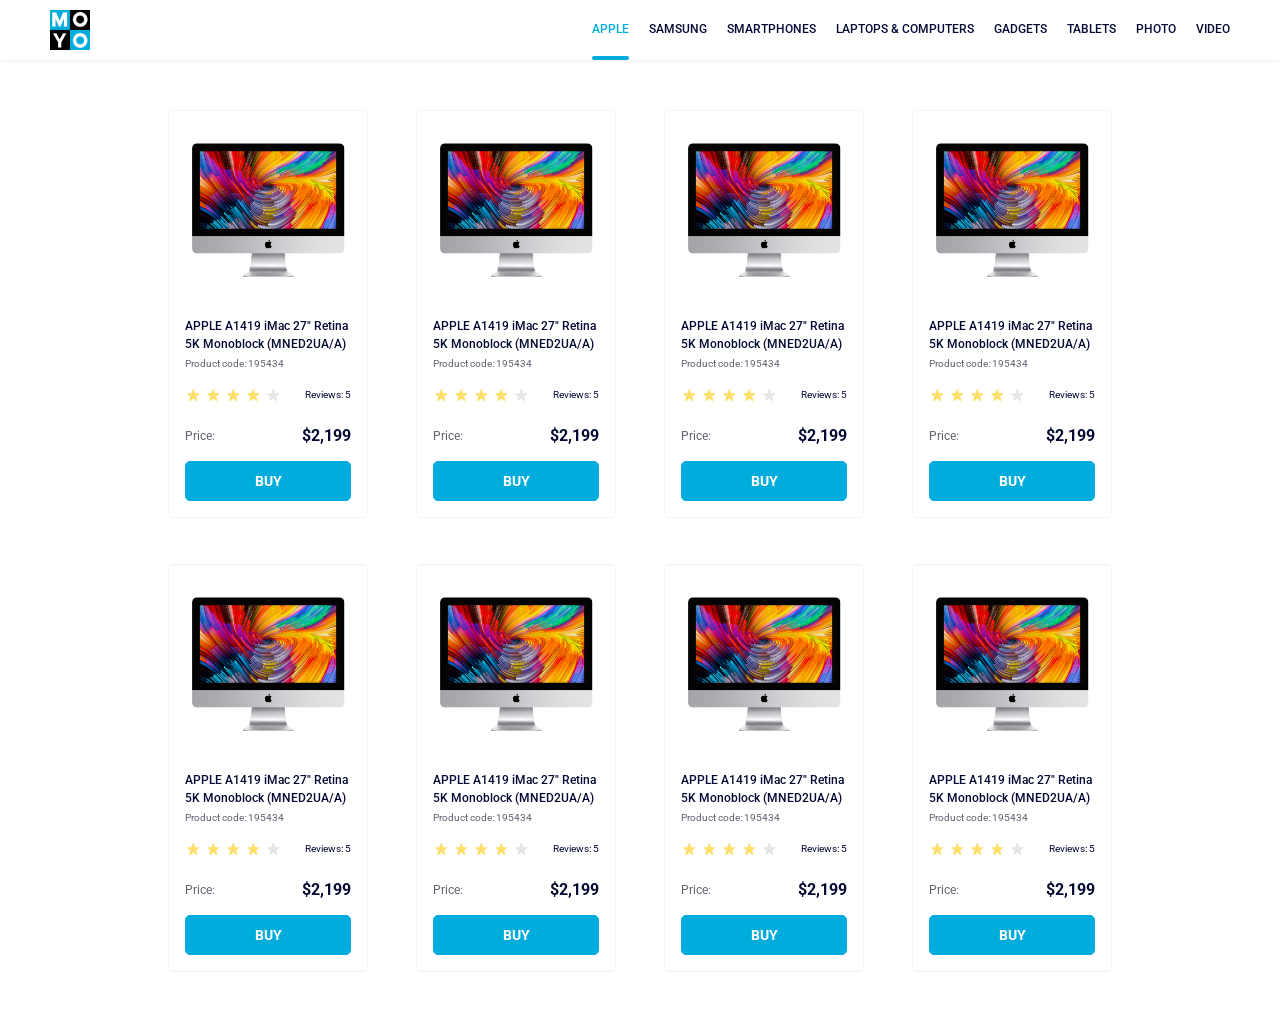
<file: index.html>
<!doctype html><html lang="en"><head><meta charset="UTF-8"><meta name="viewport" content="width=device-width, initial-scale=1.0"><title>Catalog</title><link rel="preconnect" href="https://fonts.gstatic.com"><link href="https://fonts.googleapis.com/css2?family=Roboto:wght@400;500;700&display=swap" rel="stylesheet"><link rel="stylesheet" href="https://cdn.jsdelivr.net/npm/modern-normalize@3.0.1/modern-normalize.min.css"><link rel="stylesheet" href="styles.cff8fa52.css"></head><body> <header class="header"> <a class="logo" href="#" target="_blank"> <img src="logo.6c938e44.png" alt="Moyo"> </a> <nav class="nav"> <ul class="nav__list"> <li class="nav__item"> <a class="is-active nav__link" href="#"> Apple </a> </li> <li class="nav__item"> <a class="nav__link" href="#"> Samsung </a> </li> <li class="nav__item"> <a class="nav__link" href="#"> Smartphones </a> </li> <li class="nav__item"> <a class="nav__link" href="#" data-qa="nav-hover"> Laptops & Computers </a> </li> <li class="nav__item"> <a class="nav__link" href="#"> Gadgets </a> </li> <li class="nav__item"> <a class="nav__link" href="#"> Tablets </a> </li> <li class="nav__item"> <a class="nav__link" href="#"> Photo </a> </li> <li class="nav__item"> <a class="nav__link" href="#"> Video </a> </li> </ul> </nav> </header> <main class="product-cards"> <article class="product-card" data-qa="card"> <img class="product-card__image" src="imac.2690641a.jpeg" alt="apple monoblock"> <h2 class="product-card__title"> APPLE A1419 iMac 27" Retina 5K Monoblock (MNED2UA/A) </h2> <p class="product-card__code">Product code: 195434</p> <div class="product-card__review"> <div class="stars stars--4"> <div class="stars__star"></div> <div class="stars__star"></div> <div class="stars__star"></div> <div class="stars__star"></div> <div class="stars__star"></div> </div> <span class="product-card__review-number">Reviews: 5</span> </div> <div class="product-card__price"> <span>Price:</span> <span class="product-card__price-value">$2,199</span> </div> <a href="#" class="product-card__btn" data-qa="card-hover"> buy </a> </article> <article class="product-card"> <img class="product-card__image" src="imac.2690641a.jpeg" alt="apple monoblock"> <h1 class="product-card__title"> APPLE A1419 iMac 27" Retina 5K Monoblock (MNED2UA/A) </h1> <p class="product-card__code">Product code: 195434</p> <div class="product-card__review"> <div class="stars stars--4"> <div class="stars__star"></div> <div class="stars__star"></div> <div class="stars__star"></div> <div class="stars__star"></div> <div class="stars__star"></div> </div> <span class="product-card__review-number">Reviews: 5</span> </div> <div class="product-card__price"> <span>Price:</span> <span class="product-card__price-value">$2,199</span> </div> <a href="#" class="product-card__btn"> buy </a> </article> <article class="product-card"> <img class="product-card__image" src="imac.2690641a.jpeg" alt="apple monoblock"> <h1 class="product-card__title"> APPLE A1419 iMac 27" Retina 5K Monoblock (MNED2UA/A) </h1> <p class="product-card__code">Product code: 195434</p> <div class="product-card__review"> <div class="stars stars--4"> <div class="stars__star"></div> <div class="stars__star"></div> <div class="stars__star"></div> <div class="stars__star"></div> <div class="stars__star"></div> </div> <span class="product-card__review-number">Reviews: 5</span> </div> <div class="product-card__price"> <span>Price:</span> <span class="product-card__price-value">$2,199</span> </div> <a href="#" class="product-card__btn"> buy </a> </article> <article class="product-card"> <img class="product-card__image" src="imac.2690641a.jpeg" alt="apple monoblock"> <h1 class="product-card__title"> APPLE A1419 iMac 27" Retina 5K Monoblock (MNED2UA/A) </h1> <p class="product-card__code">Product code: 195434</p> <div class="product-card__review"> <div class="stars stars--4"> <div class="stars__star"></div> <div class="stars__star"></div> <div class="stars__star"></div> <div class="stars__star"></div> <div class="stars__star"></div> </div> <span class="product-card__review-number">Reviews: 5</span> </div> <div class="product-card__price"> <span>Price:</span> <span class="product-card__price-value">$2,199</span> </div> <a href="#" class="product-card__btn"> buy </a> </article> <article class="product-card"> <img class="product-card__image" src="imac.2690641a.jpeg" alt="apple monoblock"> <h1 class="product-card__title"> APPLE A1419 iMac 27" Retina 5K Monoblock (MNED2UA/A) </h1> <p class="product-card__code">Product code: 195434</p> <div class="product-card__review"> <div class="stars stars--4"> <div class="stars__star"></div> <div class="stars__star"></div> <div class="stars__star"></div> <div class="stars__star"></div> <div class="stars__star"></div> </div> <span class="product-card__review-number">Reviews: 5</span> </div> <div class="product-card__price"> <span>Price:</span> <span class="product-card__price-value">$2,199</span> </div> <a href="#" class="product-card__btn"> buy </a> </article> <article class="product-card"> <img class="product-card__image" src="imac.2690641a.jpeg" alt="apple monoblock"> <h1 class="product-card__title"> APPLE A1419 iMac 27" Retina 5K Monoblock (MNED2UA/A) </h1> <p class="product-card__code">Product code: 195434</p> <div class="product-card__review"> <div class="stars stars--4"> <div class="stars__star"></div> <div class="stars__star"></div> <div class="stars__star"></div> <div class="stars__star"></div> <div class="stars__star"></div> </div> <span class="product-card__review-number">Reviews: 5</span> </div> <div class="product-card__price"> <span>Price:</span> <span class="product-card__price-value">$2,199</span> </div> <a href="#" class="product-card__btn"> buy </a> </article> <article class="product-card"> <img class="product-card__image" src="imac.2690641a.jpeg" alt="apple monoblock"> <h1 class="product-card__title"> APPLE A1419 iMac 27" Retina 5K Monoblock (MNED2UA/A) </h1> <p class="product-card__code">Product code: 195434</p> <div class="product-card__review"> <div class="stars stars--4"> <div class="stars__star"></div> <div class="stars__star"></div> <div class="stars__star"></div> <div class="stars__star"></div> <div class="stars__star"></div> </div> <span class="product-card__review-number">Reviews: 5</span> </div> <div class="product-card__price"> <span>Price:</span> <span class="product-card__price-value">$2,199</span> </div> <a href="#" class="product-card__btn"> buy </a> </article> <article class="product-card"> <img class="product-card__image" src="imac.2690641a.jpeg" alt="apple monoblock"> <h1 class="product-card__title"> APPLE A1419 iMac 27" Retina 5K Monoblock (MNED2UA/A) </h1> <p class="product-card__code">Product code: 195434</p> <div class="product-card__review"> <div class="stars stars--4"> <div class="stars__star"></div> <div class="stars__star"></div> <div class="stars__star"></div> <div class="stars__star"></div> <div class="stars__star"></div> </div> <span class="product-card__review-number">Reviews: 5</span> </div> <div class="product-card__price"> <span>Price:</span> <span class="product-card__price-value">$2,199</span> </div> <a href="#" class="product-card__btn"> buy </a> </article> </main> </body></html>
</file>
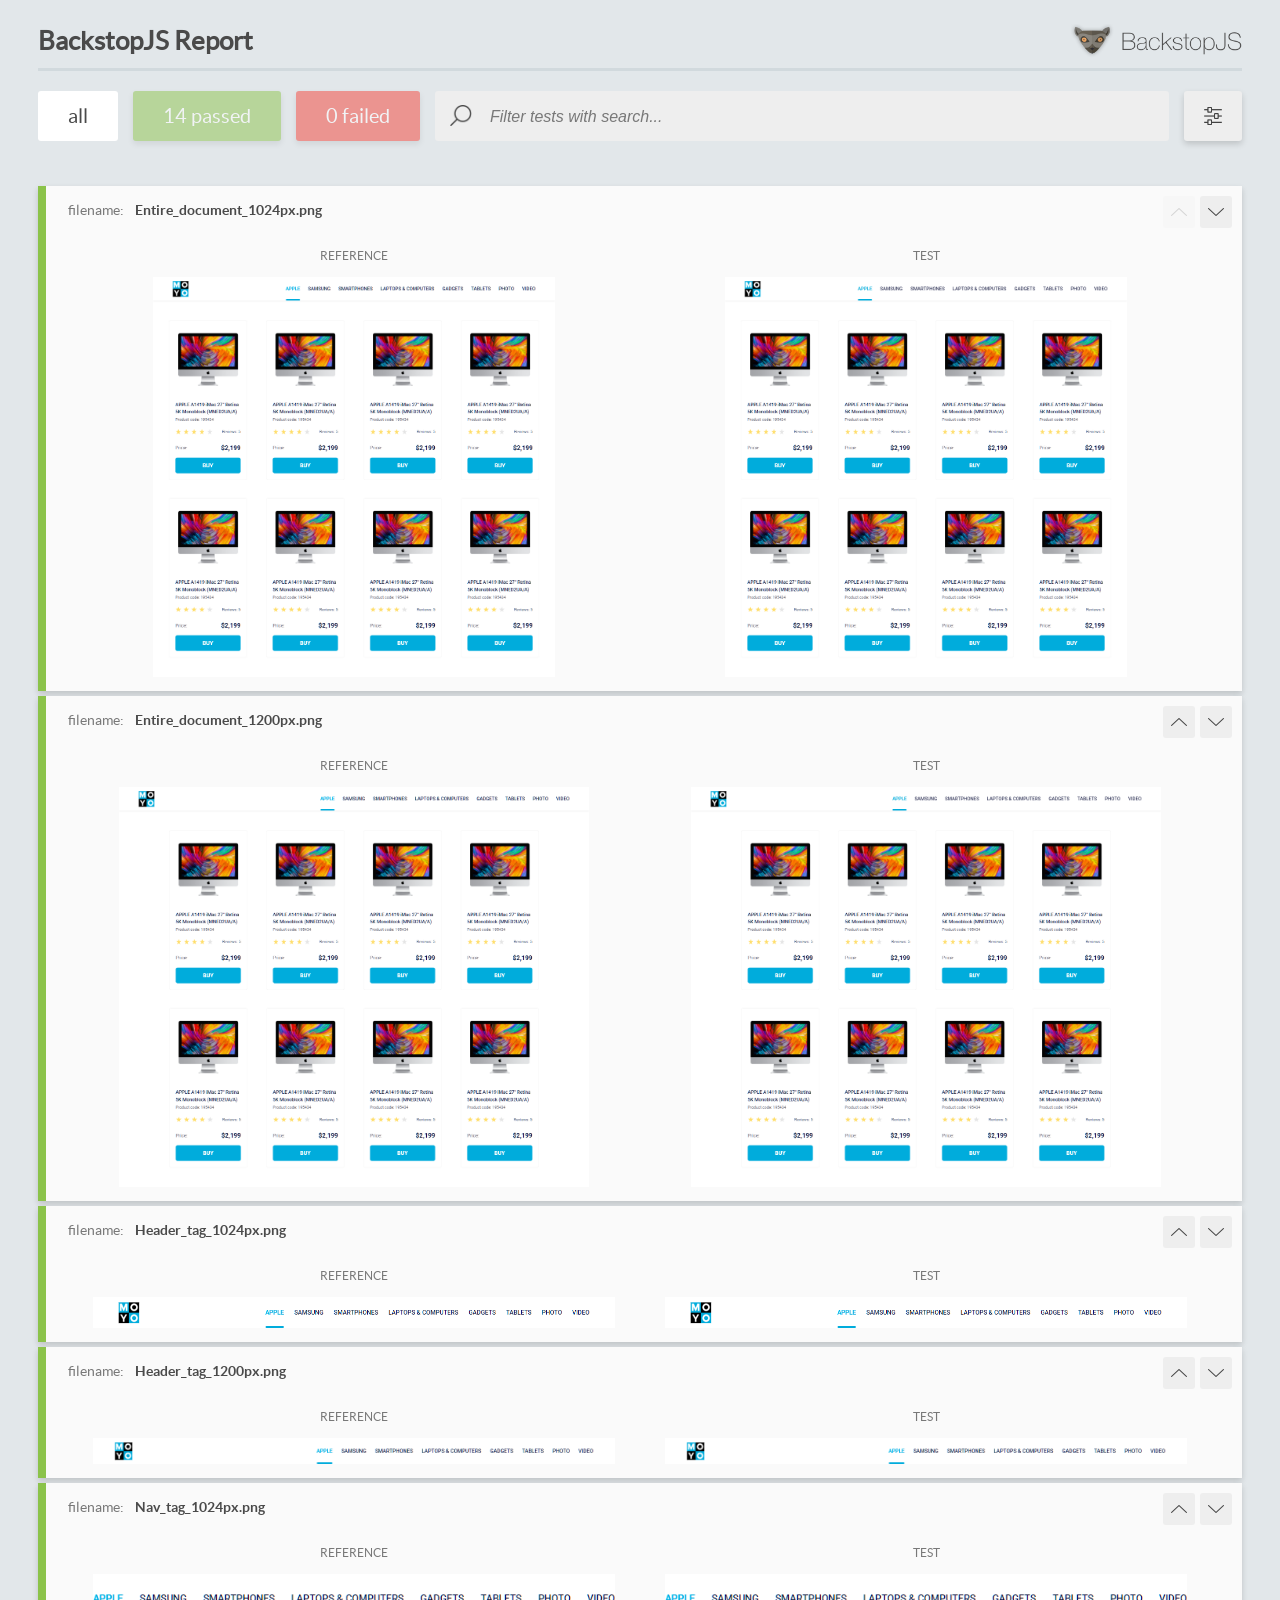
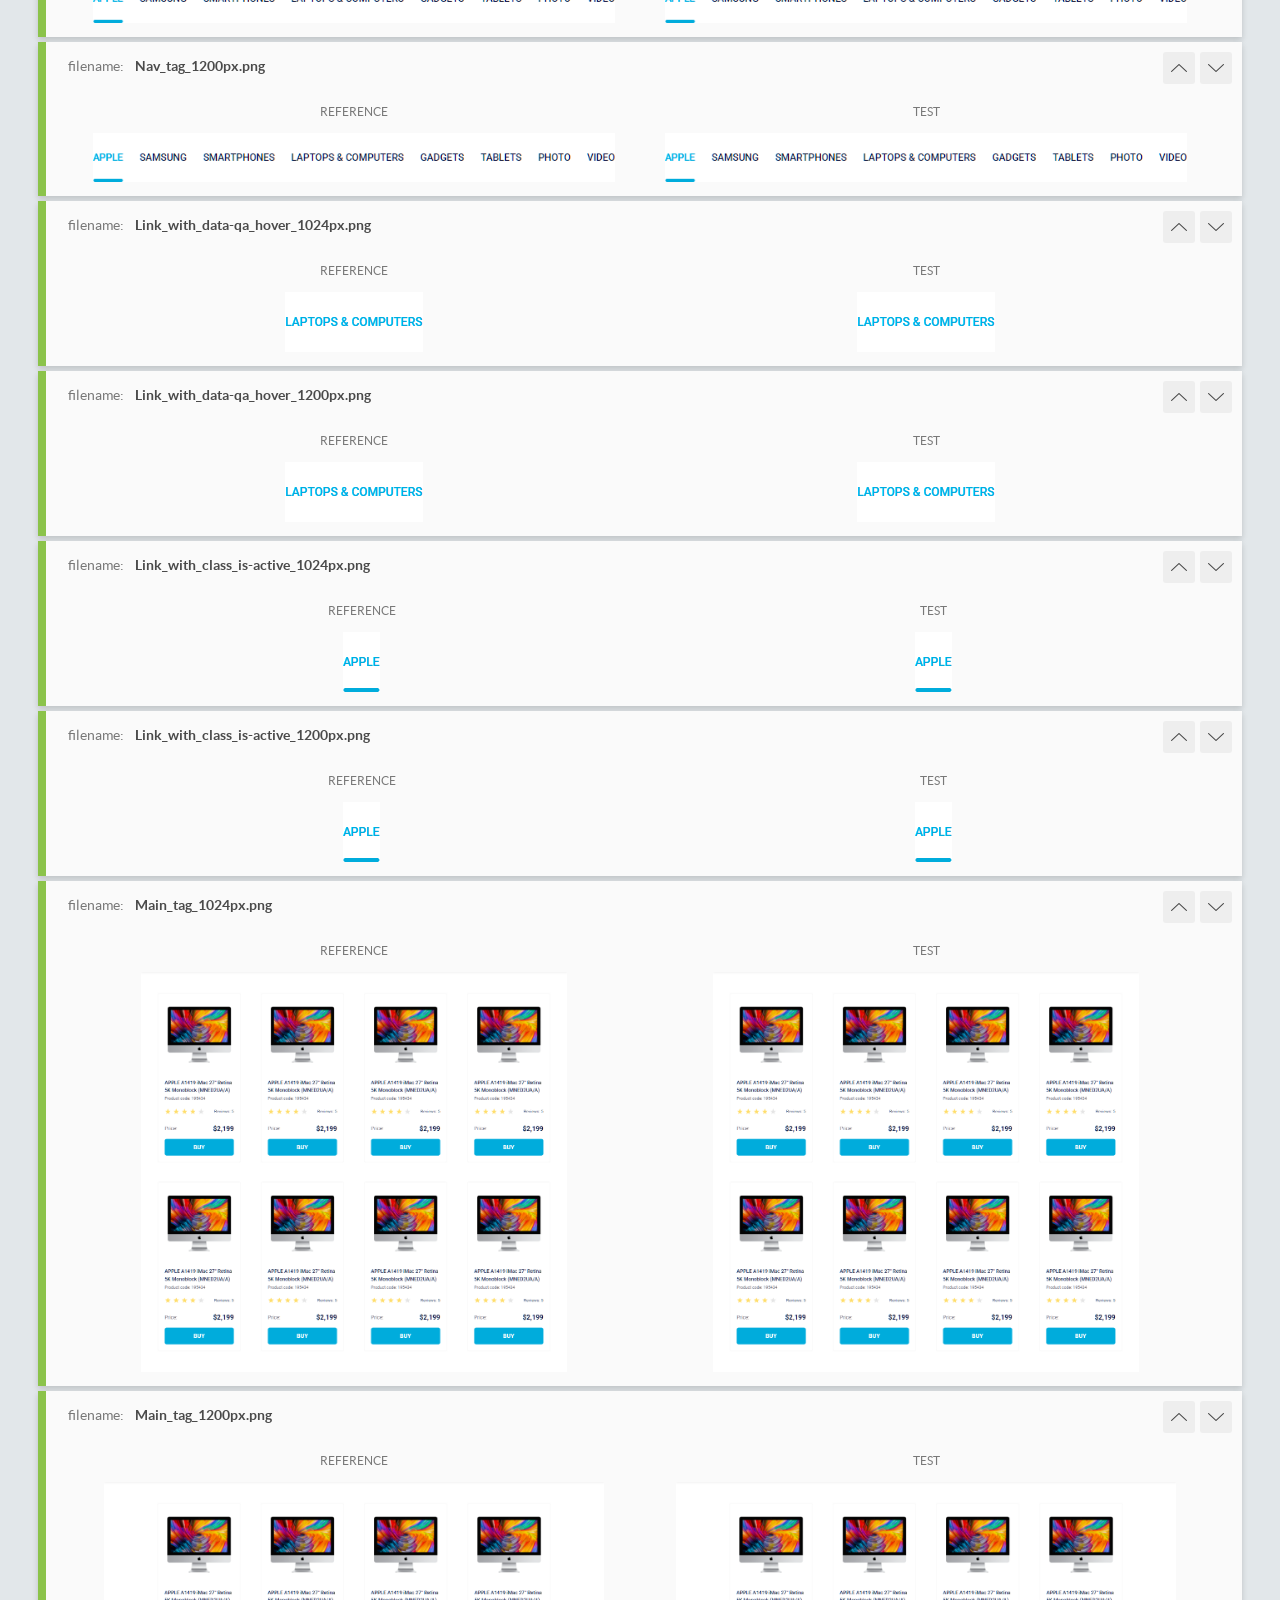
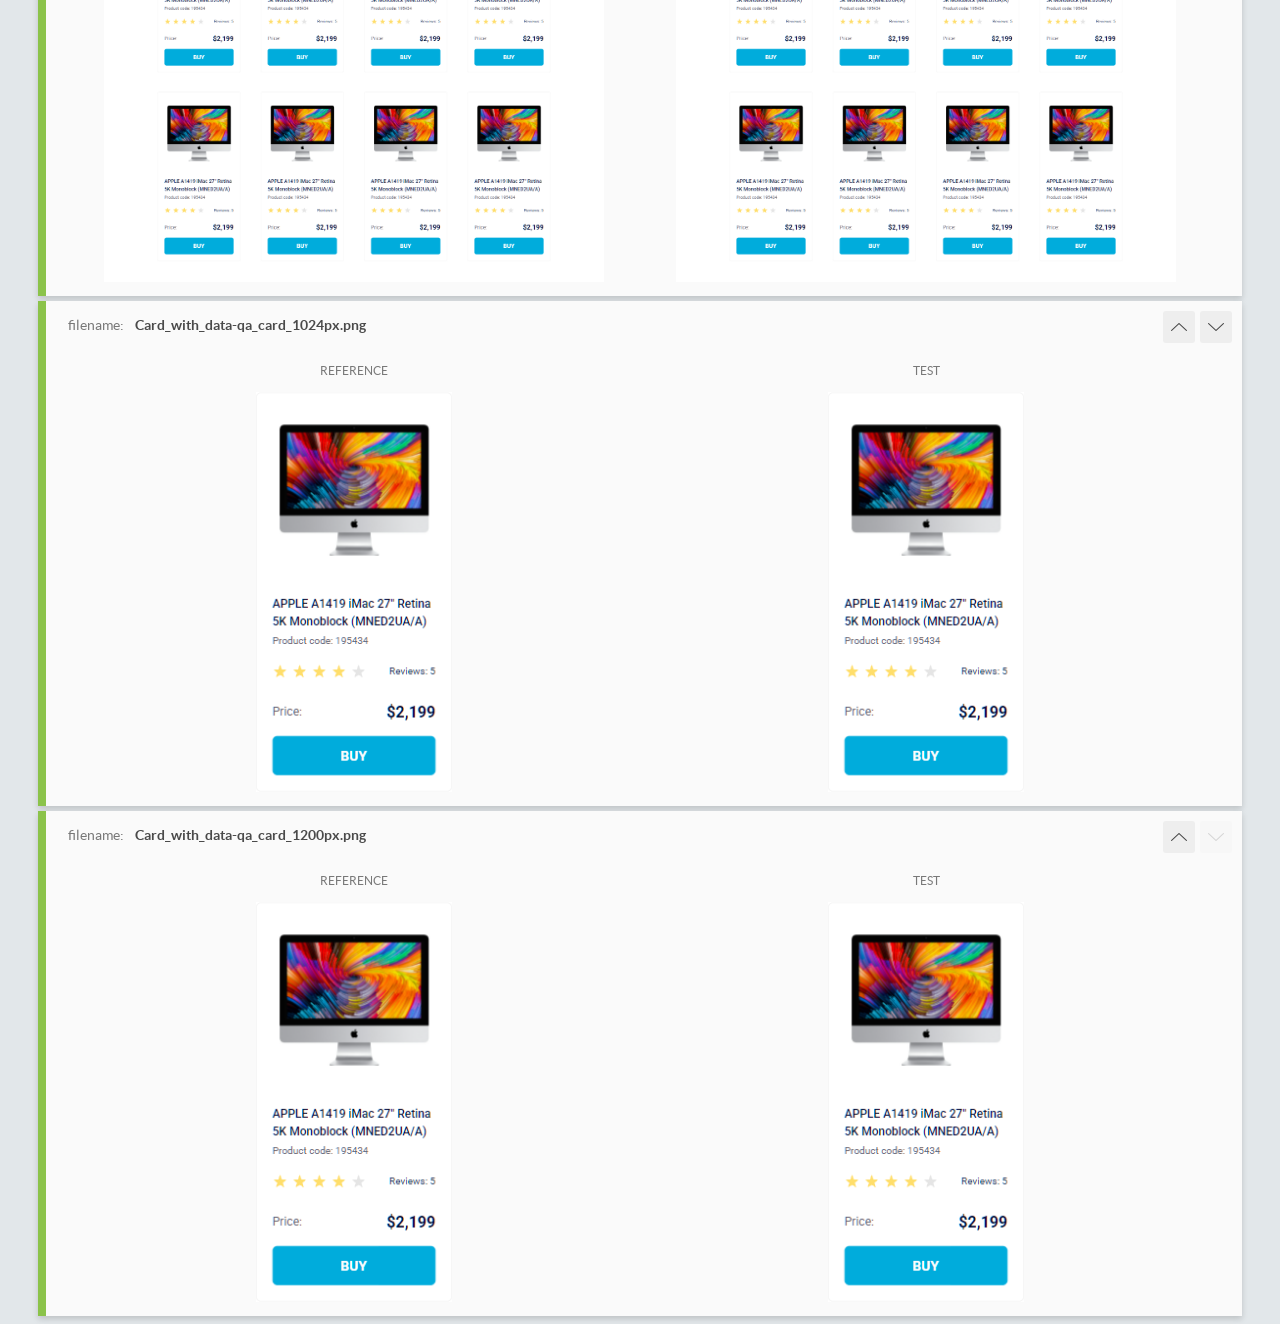
<file: report/html_report/index.html>
<!DOCTYPE html>
<html>
  <head>
    <meta charset="utf-8">
    <!-- Disable Cache -->
    <meta http-equiv="Cache-Control" content="no-cache, no-store, must-revalidate">
    <meta http-equiv="Pragma" content="no-cache">
    <meta http-equiv="Expires" content="0">

    <title>BackstopJS Report</title>

    <style>
      @font-face {
          font-family: 'latoregular';
          src: url('./assets/fonts/lato-regular-webfont.woff2') format('woff2'),
              url('./assets/fonts/lato-regular-webfont.woff') format('woff');
          font-weight: 400;
          font-style: normal;
      }
      @font-face {
          font-family: 'latobold';
          src: url('./assets/fonts/lato-bold-webfont.woff2') format('woff2'),
              url('./assets/fonts/lato-bold-webfont.woff') format('woff');
          font-weight: 700;
          font-style: normal;
      }

      .ReactModal__Body--open {
          overflow: hidden;
      }
      .ReactModal__Body--open .header {
        display: none;
      }

    </style>
  </head>
  <body style="background-color: #E2E7EA">
    <div id="root">

    </div>
    <script>
      function report (report) { // eslint-disable-line no-unused-vars
        window.tests = report;
      }
    </script>
    <script src="config.js"></script>
    <script src="index_bundle.js"></script>
  </body>
</html>
</file>
<file: styles.cff8fa52.css>
.header{background-color:#fff;padding:0 50px;position:sticky;top:0;display:flex;justify-content:space-between;align-items:center;z-index:1;box-shadow:0 2px 4px 0 rgba(0,0,0,.0509803922)}.logo{display:block;height:40px;width:40px}.nav__list{display:flex;margin:0;padding:0;list-style:none}.nav__item{margin-left:20px}.nav__item:first-of-type{margin-left:0}.nav__link{display:flex;align-items:center;height:60px;text-decoration:none;text-transform:uppercase;color:#060b35;transition:color .3s}.nav__link:hover{color:#00acdc}.nav .is-active{color:#00acdc;position:relative}.nav .is-active:after{content:"";display:block;position:absolute;left:0;right:0;bottom:0;background-color:#00acdc;height:4px;border-radius:8px}.stars{display:flex;gap:4px}.stars__star{background-image:url(star.5b4179dc.svg);background-repeat:no-repeat;background-position:50%;width:16px;height:16px}.stars--1 .stars__star:nth-child(-n+1),.stars--2 .stars__star:nth-child(-n+2),.stars--3 .stars__star:nth-child(-n+3),.stars--4 .stars__star:nth-child(-n+4),.stars--5 .stars__star:nth-child(-n+5){background-image:url(star-active.6aab7e7e.svg)}.product-cards{padding:50px 40px;display:grid;justify-content:center;gap:46px 48px;grid-template-columns:200px}@media (min-width:488px){.product-cards{grid-template-columns:repeat(2,200px)}}@media (min-width:768px){.product-cards{grid-template-columns:repeat(3,200px)}}@media (min-width:1024px){.product-cards{grid-template-columns:repeat(4,200px)}}.product-card{display:flex;flex-direction:column;justify-content:center;padding:32px 16px 16px;width:200px;box-sizing:border-box;border:1px solid #f3f3f3;border-radius:5px;background-color:#fff;line-height:14px;transition:transform .3s}.product-card__image{margin:0 auto 40px;width:160px;height:134px}.product-card__title{margin:0 0 4px;transition:color .3s;font-weight:500;font-size:12px;line-height:18px;color:#060b35}.product-card__code{margin:0 0 16px;align-self:flex-start;font-weight:400;font-size:10px;line-height:14px;color:#616070}.product-card__review{margin-bottom:24px;font-size:10px;line-height:14px;color:#060b35}.product-card__price,.product-card__review{display:flex;justify-content:space-between;align-items:center;font-weight:400}.product-card__price{margin-bottom:16px;font-size:12px;line-height:18px;color:#616070}.product-card__price-value{font-weight:700;font-size:16px;line-height:18px;color:#060b35}.product-card__btn{height:40px;display:flex;justify-content:center;align-items:center;background-color:#00acdc;text-transform:uppercase;text-decoration:none;border:1px solid #00acdc;border-radius:5px;transition:all .3s;font-weight:700;font-size:14px;line-height:16px;color:#fff}.product-card__btn:hover{background-color:#fff;color:#00acdc;cursor:pointer}.product-card:hover{transform:scale(1.2)}.product-card:hover .product-card__title{color:#34568b}body{font-family:Roboto,sans-serif;font-weight:500;font-size:12px}
/*# sourceMappingURL=styles.cff8fa52.css.map */
</file>
